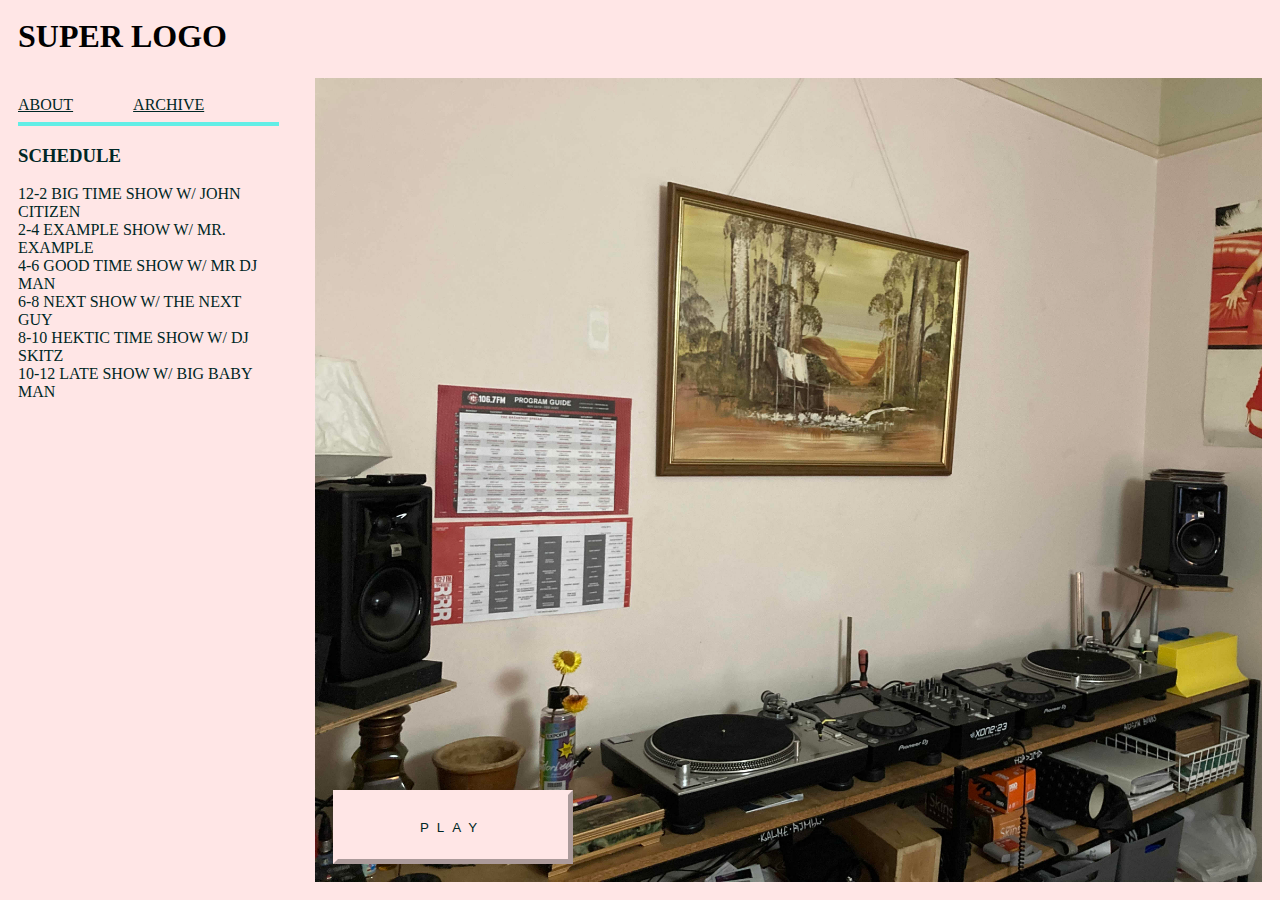
<file: index.html>
<!DOCTYPE html>
<head>
  <meta charset="utf-8">
  <title>RADIO LISTEN</title>
  <!-- Start Link Magic(#@!56^) --><link rel='stylesheet' type='text/css' href='style.css'><!-- End Link Magic(#@!56^) -->
  <script src="magicScript.js" async=""></script>
</head>

<body>
  
  <header id="header">
    <h1>SUPER LOGO</h1>
    
  </header>
  
  <div id="container">  
    <div class="section a" id="menu">
	<ul class="menuUl horizontalList" id="mainMenu">
	  <li><a href="about.html" class="menuLink">ABOUT</a></li>
	  <li><a href="archive.html" class="menuLink">ARCHIVE</a></li>
	</ul>
	<hr>
	<section>
	  <h3 id="menuSchedule">SCHEDULE</h3>
	  <ul class="menuUl" id="scheduleSection">
	    <li>
	      12-2 BIG TIME SHOW W/ JOHN CITIZEN
	    </li>
	    <li>
	      2-4 EXAMPLE SHOW W/ MR. EXAMPLE
	    </li>
	    <li>
	      4-6 GOOD TIME SHOW W/ MR DJ MAN
	    </li>
	    <li>
	      6-8 NEXT SHOW W/ THE NEXT GUY
	    </li>
	    <li>
	      8-10 HEKTIC TIME SHOW W/ DJ SKITZ
	    </li>
	    <li>
	      10-12 LATE SHOW W/ BIG BABY MAN
	    </li>
	  </ul>
	</section>
    </div>
    
    <main class="section b mainRadio" id="mainBackground">
      <div id="buttonSpacer"></div>
      <button class="button" id="playStreamButton" onclick="playButtonClicked()">
	<div class="buttonText" id="buttonTextColorId">PLAY</div>
      </button>
    </main>
    
  </div>

  <footer>
  </footer>

  <!--  <audio id="stream" src="https://liamkaye.com/stream.mp3" type="audio/mpeg"></audio> -->

  <!-- <div class="wrapper"> -->
    <!--   <div class="now-playing">THE EXAMPLE SHOW W/ JOHN CITIZEN</div> -->
    <!--   <div class="online-status">ONLINE</div> -->
    <!--   <div class="main-image"><img src="image.jpg" alt=""></div> -->
    <!-- </div> -->
  
</body>
</html>
</file>
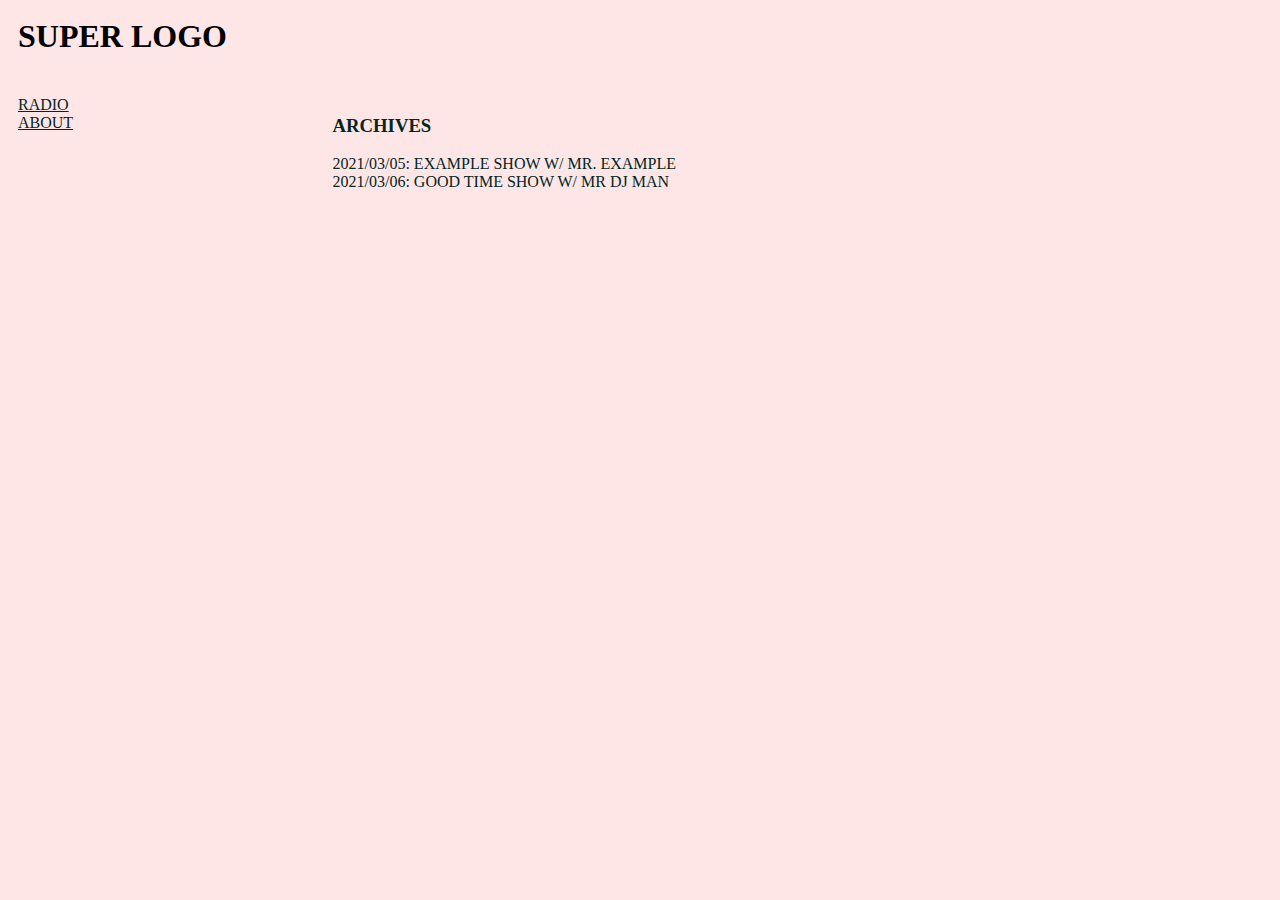
<file: archive.html>
<!DOCTYPE html>
<head>
  <meta charset="utf-8">
  <title>RADIO ARCHIVE</title>
  <link rel='stylesheet' type='text/css' href='style.css'>
  <script src="magicScript.js" async=""></script>
</head>

<body>
  
  <header id="header">
    <h1>SUPER LOGO</h1>
    
  </header>
  
  <div id="container">  
    <div class="column l" id="menu">
      <ul class="menuUl" id="menuTopSection">
	<li><a href="index.html" class="menuLink">RADIO</a></li>
	<li><a href="about.html" class="menuLink">ABOUT</a></li>
      </ul>
    </div>
    
    <main class="column r" id="mainBackground">
      <a>
	<h3>ARCHIVES</h3>
	<ul class="scroll_style menuUl" id="scheduleSection">
	  <li>
	    2021/03/05: EXAMPLE SHOW W/ MR. EXAMPLE
	  </li>
	  <li>
	    2021/03/06: GOOD TIME SHOW W/ MR DJ MAN
	  </li>
	</ul>
      </a>
    </main>
    
  </div>

  <footer>
  </footer>

  <!--  <audio id="stream" src="https://liamkaye.com/stream.mp3" type="audio/mpeg"></audio> -->

  <!-- <div class="wrapper"> -->
    <!--   <div class="now-playing">THE EXAMPLE SHOW W/ JOHN CITIZEN</div> -->
    <!--   <div class="online-status">ONLINE</div> -->
    <!--   <div class="main-image"><img src="image.jpg" alt=""></div> -->
    <!-- </div> -->
  
</body>
</html>
</file>
<file: style.css>
body
{
    height: calc(100vh - 25);
    margin: 0px;
    padding: 0px;
    min-height: calc(400px + 60px + 18px + 18px + 18px);
    /* The width of menu is generally always more then menu width, we think this
       may be because words aren't broken up. So we use a value that we deem to
       be suitably larger then menu width. For min-width we use
       (X > menu width) + (main with) + (main padding * 2) +
       (container margin * 2) + (left menu margin) */
    min-width: calc(192px + 240px + 18px + 18px + 18px + 18px + 18px);
    background-color:  #ffe6e6;
    /* background: url("185958.jpg"); */
}

/* ========================================================================== */
/* =================================  Misc  ================================= */
/* ========================================================================== */
header
{
    height: 60px;
}

h1
{
    margin: 18px;
    hidden="true"
}

h3
{
    color: #002725;
}

a
{
    color: #002725;
}

hr
{
    height: 4px;
    border: none;
    background-color: #0ef3e6;
    opacity: 0.65;
    padding: none;
    margin: none;
}

.scroll_style
{
    scrollbar-color: rgba(14, 243, 230, 0.65) rgba(255, 252, 232, 0.65);
}

.horizontalList
{
    display: flex;
}

.horizontalList li
{
    list-style-type: none;
    margin-right: 60px;
}


/* ========================================================================== */
/* ==========================  Main Layout Control  ========================= */
/* ========================================================================== */
#container
{
    display: flex;
    height: calc(100vh - 96px);
    margin: 18px;
    margin-top: 0px;
}

.section.a
{
    order: 1;
}

.section.b
{
    order: 2;
}

/* ========================================================================== */
/* ============================  Left Side of Page  ========================= */
/* ========================================================================== */
#menu
{
    margin-right: 18px;
    padding: 18px;
    padding-left: 0px;
    background: #ffe6e6;
    min-height: 400px;
    min-width: 160px;
    width: calc(32vw - (18px + 18px + 18px));
    max-width: 400px;
}

#menuTopSection
{
    margin-bottom: 18px;
}

.menuUl
{
    margin-top: 0px;
    margin-bottom: 0px;
    padding-left: 0px;
    list-style-type: none;
}

.menuLink
{
    color: #002725;
    text-size: 20pt;
}

#scheduleSection
{
    overflow: auto;
    /* 298 makes the end of the element end at the same point as the menu
       element. Then we minus the menu padding. */
    /* height: 100%; */
    min-height: calc(298px - 18px);
    max-height: calc(100vh - 198px - 18px - 18px - 18px);
    color: #002725;
}


/* ========================================================================== */
/* ===========================  Right Side of Page  ========================= */
/* ========================================================================== */
main
{
    min-height: 400px;
    padding: 18px; 
    background: #ffe6e6;
    background-repeat: no-repeat;
    background-size: cover;
    /* Min-width should be button width. */
    min-width: 240px;
    width: 100%;
}

.mainRadio
{
    background-image: url("./background.jpeg");
}

#buttonSpacer
{   /* Min-height should be container height - button height. */
    min-height: calc(400px - 74px);
    /* Height should be 100% of the element - button height. */
    height: calc(100% - 74px);
}

button
{   /* Approximation of Golden ratio for button (with width doubled ;) */
    height: 74px;
    width: 240px;
    border: thick outset #ffe6e6;
    background: #ffe6e6;
}

.buttonText
{
    color: #002725;
    letter-spacing: 0.6em;
}
</file>
